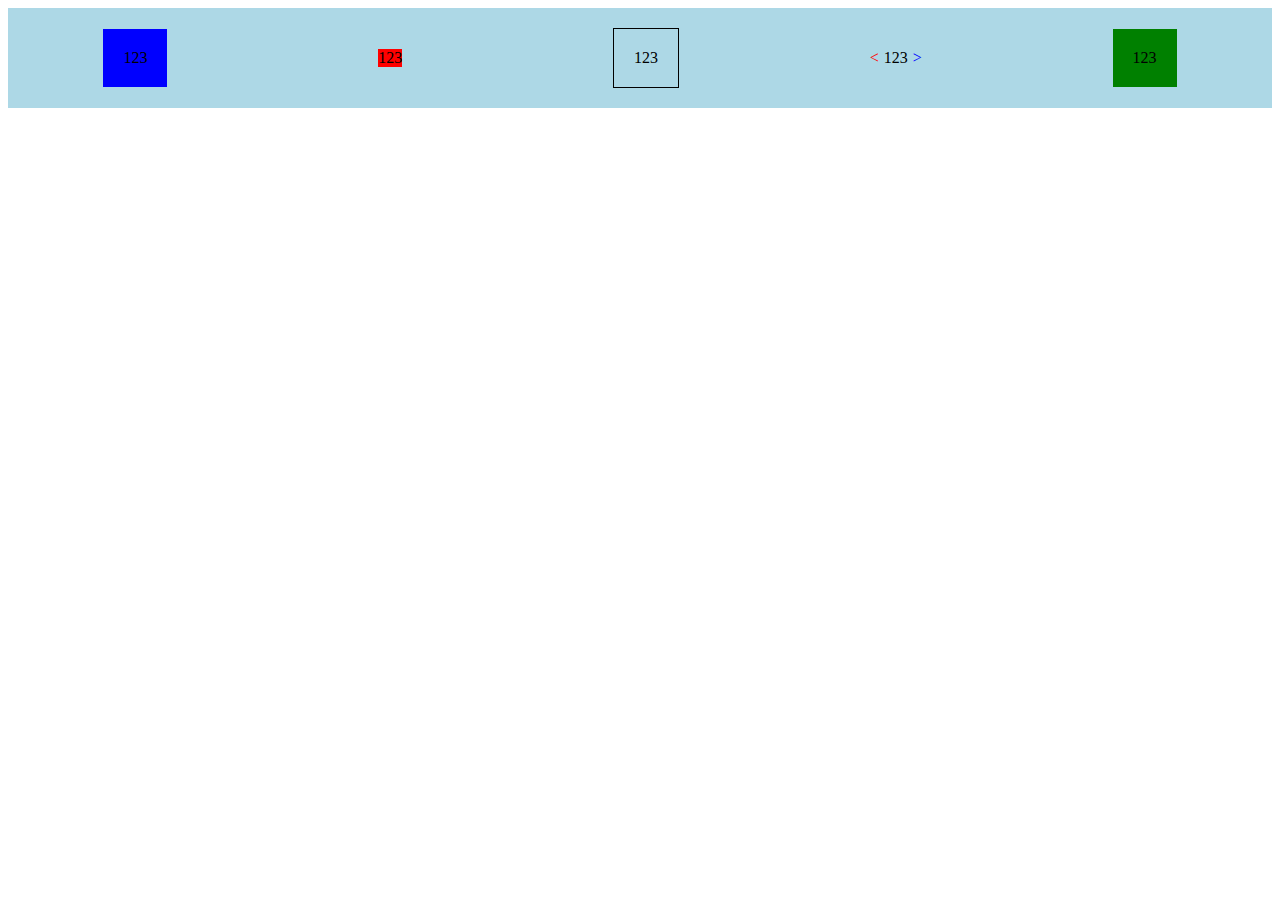
<file: index2.html>
<!DOCTYPE html>
<html lang="ko">
    <head>
        <meta charset="UTF-8">
        <meta name="viewport" content="width=device-width, initial-scale=1.0">
        <title>Document</title>
        <link rel="stylesheet" href="./style.css">
    </head>
    <body>
        <div class="container">
            <div class="padding">123</div>
            <div class="margin">123</div>

            <div class="border">123</div>

            <div class="before-after">123</div>

            <div class="hover">123</div>
        </div>
    </body>
</html>
</file>
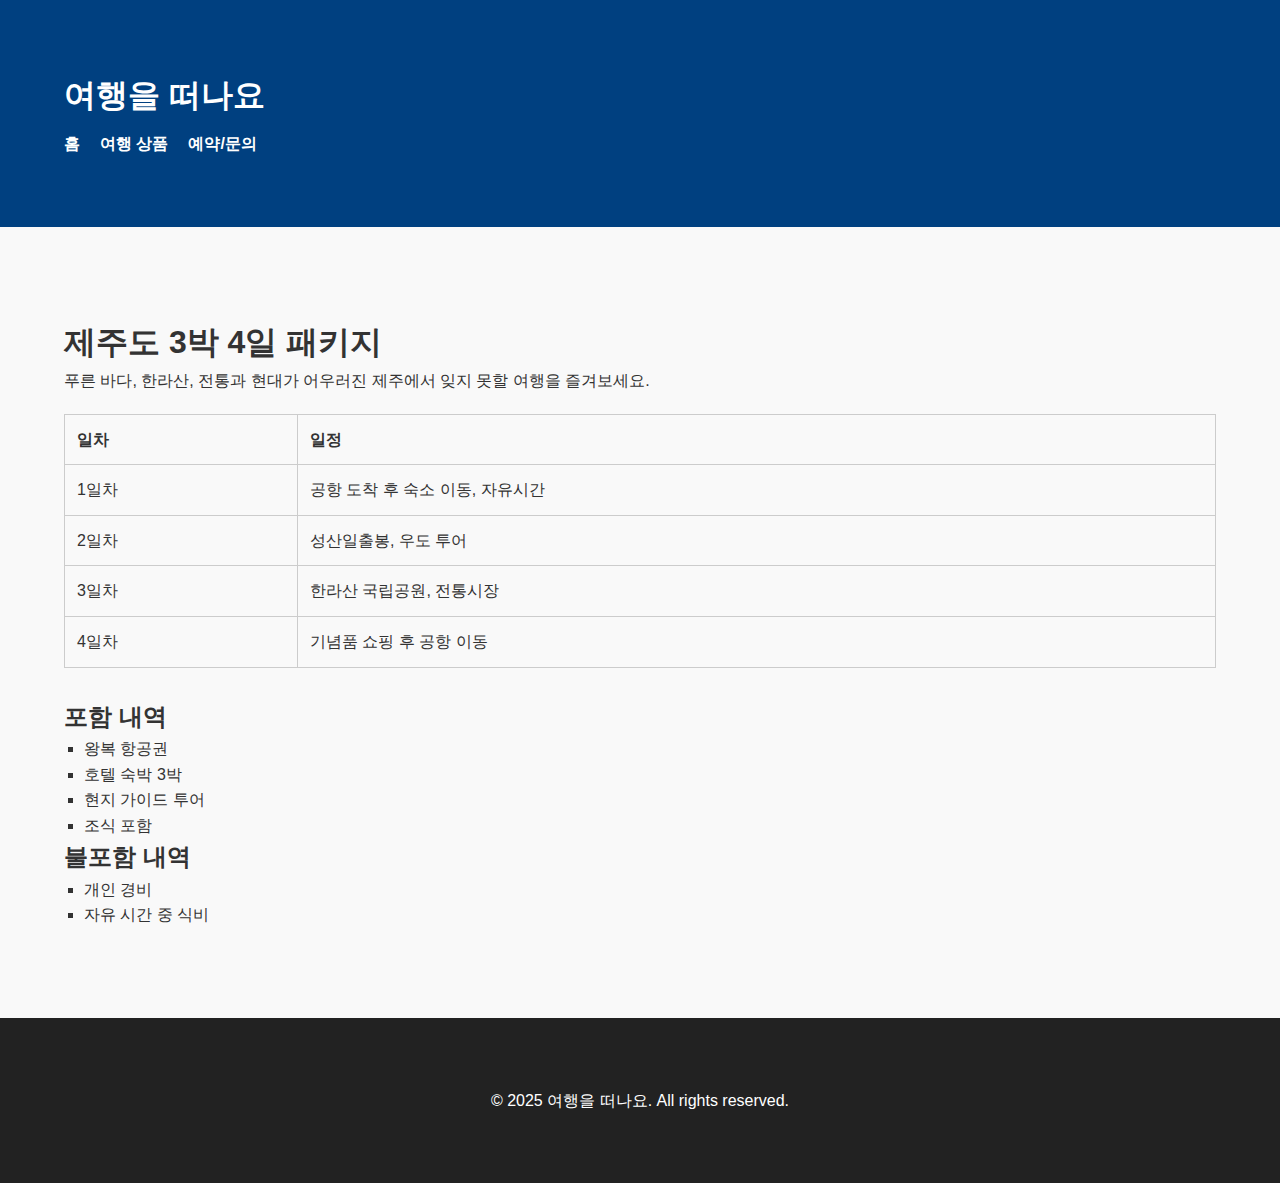
<file: 여행사 페이지 실습 자료/product.html>
<!DOCTYPE html>
<html lang="ko">
<head>
  <meta charset="UTF-8">
  <title>제주도 패키지</title>
  <link rel="stylesheet" href="style.css">
</head>
<body>
  <header>
    <div class="container">
      <h1>여행을 떠나요</h1>
      <nav>
        <ul class="nav">
          <li><a href="index.html">홈</a></li>
          <li><a href="product.html">여행 상품</a></li>
          <li><a href="reservation.html">예약/문의</a></li>
        </ul>
      </nav>
    </div>
  </header>

  <main class="container">
    <section class="product-detail">
      <h1>제주도 3박 4일 패키지</h1>
      <p>푸른 바다, 한라산, 전통과 현대가 어우러진 제주에서 잊지 못할 여행을 즐겨보세요.</p>

      <table class="schedule">
        <thead>
          <tr><th>일차</th><th>일정</th></tr>
        </thead>
        <tbody>
          <tr><td>1일차</td><td>공항 도착 후 숙소 이동, 자유시간</td></tr>
          <tr><td>2일차</td><td>성산일출봉, 우도 투어</td></tr>
          <tr><td>3일차</td><td>한라산 국립공원, 전통시장</td></tr>
          <tr><td>4일차</td><td>기념품 쇼핑 후 공항 이동</td></tr>
        </tbody>
      </table>

      <section class="inclusions">
        <h2>포함 내역</h2>
        <ul>
          <li>왕복 항공권</li>
          <li>호텔 숙박 3박</li>
          <li>현지 가이드 투어</li>
          <li>조식 포함</li>
        </ul>
        <h2>불포함 내역</h2>
        <ul>
          <li>개인 경비</li>
          <li>자유 시간 중 식비</li>
        </ul>
      </section>
    </section>
  </main>

  <footer>
    <div class="container">
      <p>© 2025 여행을 떠나요. All rights reserved.</p>
    </div>
  </footer>
</body>
</html>
</file>
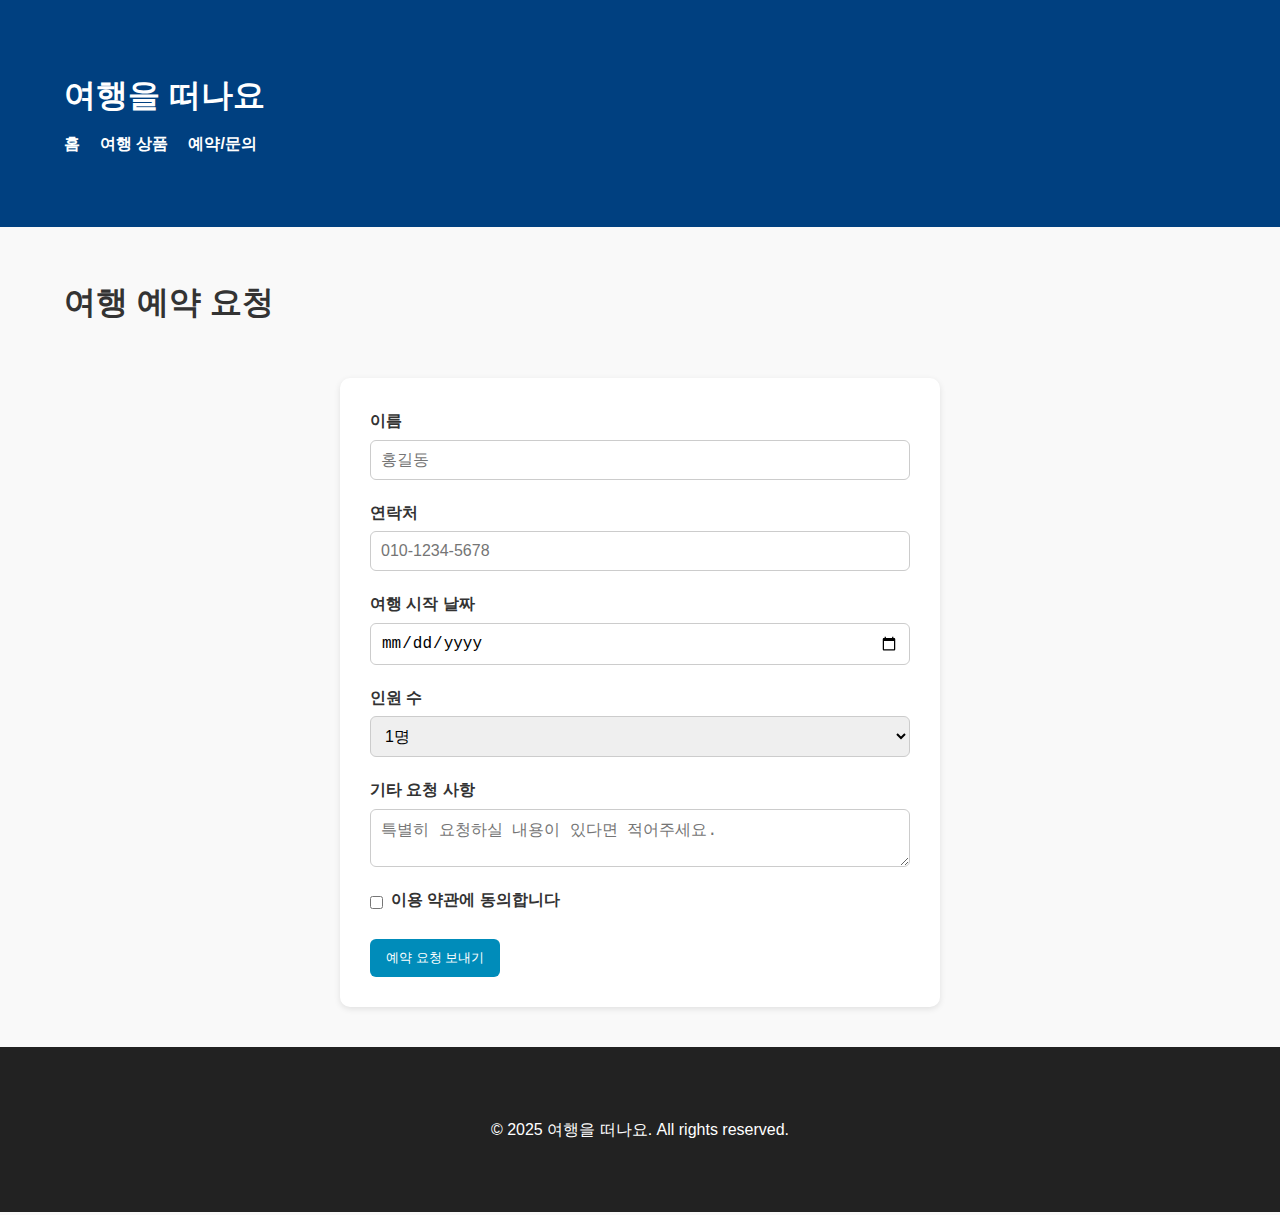
<file: 여행사 페이지 실습 자료/reservation.html>
<!DOCTYPE html>
<html lang="ko">
<head>
  <meta charset="UTF-8">
  <title>예약하기</title>
  <link rel="stylesheet" href="style.css">
</head>
<body>
  <header>
    <div class="container">
      <h1>여행을 떠나요</h1>
      <nav>
        <ul class="nav">
          <li><a href="index.html">홈</a></li>
          <li><a href="product.html">여행 상품</a></li>
          <li><a href="reservation.html">예약/문의</a></li>
        </ul>
      </nav>
    </div>
  </header>

  <main>
    <h1 class="container">여행 예약 요청</h1>

    <form class="reservation-form">
      <div class="form-group">
        <label for="name">이름</label>
        <input type="text" id="name" name="name" placeholder="홍길동">
      </div>

      <div class="form-group">
        <label for="phone">연락처</label>
        <input type="text" id="phone" name="phone" placeholder="010-1234-5678">
      </div>

      <div class="form-group">
        <label for="date">여행 시작 날짜</label>
        <input type="date" id="date" name="date">
      </div>

      <div class="form-group">
        <label for="people">인원 수</label>
        <select id="people" name="people">
          <option value="1">1명</option>
          <option value="2">2명</option>
          <option value="3">3명</option>
          <option value="4">4명 이상</option>
        </select>
      </div>

      <div class="form-group">
        <label for="message">기타 요청 사항</label>
        <textarea id="message" name="message" placeholder="특별히 요청하실 내용이 있다면 적어주세요."></textarea>
      </div>

      <div class="form-group checkbox">
        <input type="checkbox" id="agree" name="agree">
        <label for="agree">이용 약관에 동의합니다</label>
      </div>

      <button type="submit" class="btn">예약 요청 보내기</button>
    </form>
  </main>

  <footer>
    <div class="container">
      <p>© 2025 여행을 떠나요. All rights reserved.</p>
    </div>
  </footer>
</body>
</html>
</file>
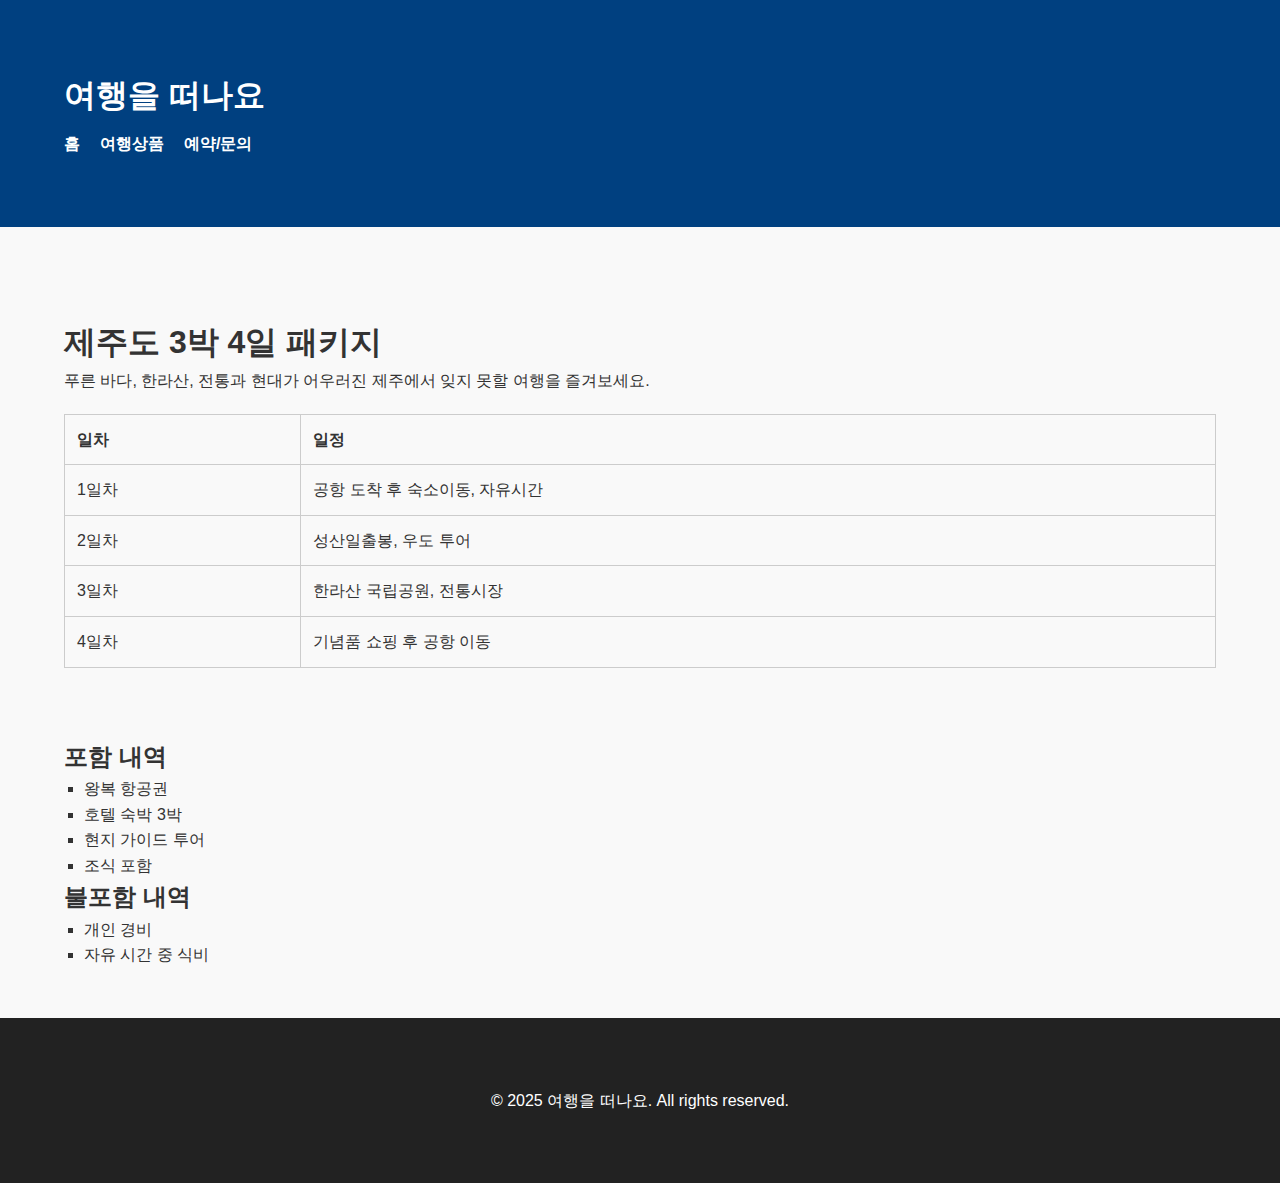
<file: 여행사 홈페이지 실습/product.html>
<!DOCTYPE html>
<html lang="en">
<head>
    <meta charset="UTF-8">
    <meta name="viewport" content="width=device-width, initial-scale=1.0">
    <title>제주도 패키지</title>
    <link rel="stylesheet" href="./style.css">
</head>
<body>
    <header>
            <div class="container">
                <h1>여행을 떠나요</h1>
                <nav>
                    <ul class="nav">
                        <li>
                            <a href="./index.html">홈</a>
                        </li>
                        <li>
                            <a href="./product.html">여행상품</a>
                        </li>
                        <li>
                            <a href="./reservation.html">예약/문의</a>
                        </li>
                    </ul>
                </nav>
            </div>
        </header>

        <main class="container">
            <section class="product-detail">
                <h1>제주도 3박 4일 패키지</h1>
                <p>푸른 바다, 한라산, 전통과 현대가 어우러진 제주에서 잊지 못할 여행을 즐겨보세요.</p>
                <table class="schedule">
                    <thead>
                        <tr>
                            <th>일차</th>
                            <th>일정</th>
                        </tr>
                    </thead>
                    <tbody>
                        <tr>
                            <td>1일차</td>
                            <td>공항 도착 후 숙소이동, 자유시간</td>
                        </tr>
                        <tr>
                            <td>2일차</td>
                            <td>성산일출봉, 우도 투어</td>
                        </tr>
                        <tr>
                            <td>3일차</td>
                            <td>한라산 국립공원, 전통시장</td>
                        </tr>
                        <tr>
                            <td>4일차</td>
                            <td>기념품 쇼핑 후 공항 이동</td>
                        </tr>
                    </tbody>
                </table>
            </section>

            <section class="inclusions">
                <h2>포함 내역</h2>
                <ul>
                    <li>왕복 항공권</li>
                    <li>호텔 숙박 3박</li>
                    <li>현지 가이드 투어</li>
                    <li>조식 포함</li>
                </ul>
                <h2>불포함 내역</h2>
                <ul>
                    <li>개인 경비</li>
                    <li>자유 시간 중 식비</li>
                </ul>
            </section>
        </main>

        <footer>
            <div class="container">
                <p>© 2025 여행을 떠나요. All rights reserved.</p>
            </div>
        </footer>
</body>
</html>
</file>
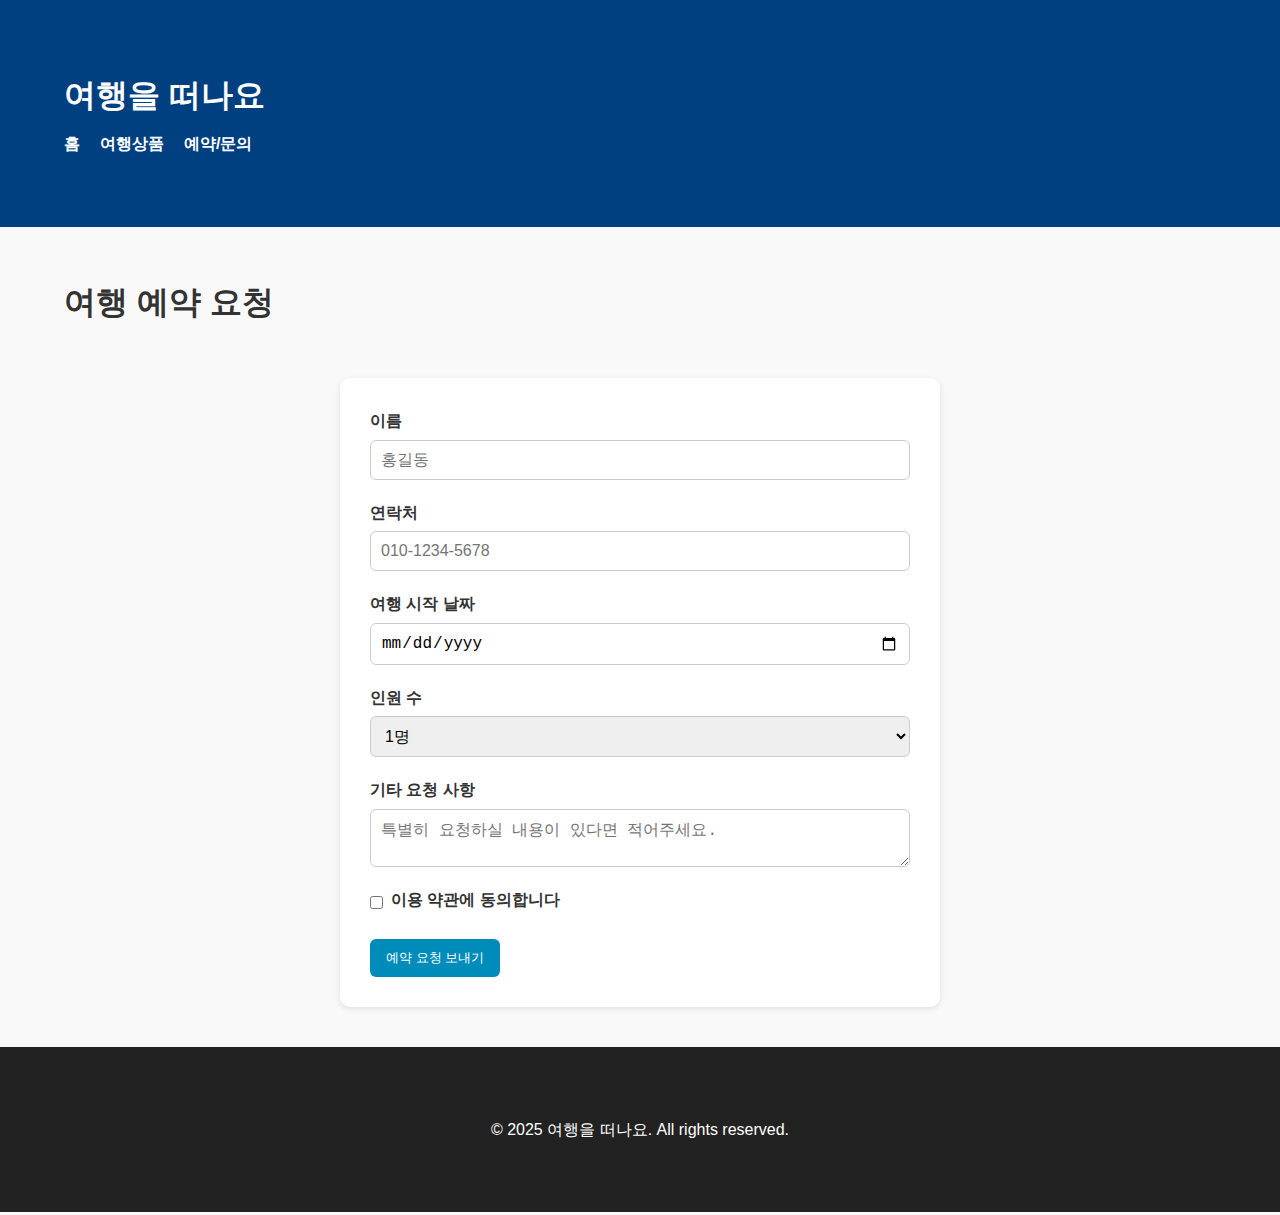
<file: 여행사 홈페이지 실습/reservation.html>
<!DOCTYPE html>
<html lang="ko">
<head>
  <meta charset="UTF-8">
  <title>예약하기</title>
  <link rel="stylesheet" href="style.css">
</head>
<body>
  <header>
    <div class="container">
      <h1>여행을 떠나요</h1>
      <nav>
        <ul class="nav">
          <li><a href="index.html">홈</a></li>
          <li><a href="product.html">여행상품</a></li>
          <li><a href="reservation.html">예약/문의</a></li>
        </ul>
      </nav>
    </div>
  </header>

  <main>
    <h1 class="container">여행 예약 요청</h1>

    <form class="reservation-form">
      <div class="form-group">
        <label for="name">이름</label>
        <input type="text" id="name" name="name" placeholder="홍길동">
      </div>

      <div class="form-group">
        <label for="phone">연락처</label>
        <input type="text" id="phone" name="phone" placeholder="010-1234-5678">
      </div>

      <div class="form-group">
        <label for="date">여행 시작 날짜</label>
        <input type="date" id="date" name="date">
      </div>

      <div class="form-group">
        <label for="people">인원 수</label>
        <select id="people" name="people">
          <option value="1">1명</option>
          <option value="2">2명</option>
          <option value="3">3명</option>
          <option value="4">4명 이상</option>
        </select>
      </div>

      <div class="form-group">
        <label for="message">기타 요청 사항</label>
        <textarea id="message" name="message" placeholder="특별히 요청하실 내용이 있다면 적어주세요."></textarea>
      </div>

      <div class="form-group checkbox">
        <input type="checkbox" id="agree" name="agree">
        <label for="agree">이용 약관에 동의합니다</label>
      </div>

      <button type="submit" class="btn">예약 요청 보내기</button>
    </form>
  </main>

  <footer>
    <div class="container">
      <p>© 2025 여행을 떠나요. All rights reserved.</p>
    </div>
  </footer>
</body>
</html>
</file>
<file: style.css>
.container {
    display: flex;
    align-items: center;
    justify-content: space-around;
    height: 100px;
    width: 100%;
    background-color: lightblue;
}

.margin {
    margin: 20px;
    background-color: red;
}

.padding {
    padding: 20px;
    background-color: blue;
}

.border {
    border: 1px solid black;
    padding: 20px;
}

.before-after::before {
    content: "<";
    color: red;
    margin-right: 5px;
}

.before-after::after {
    content: ">";
    color: blue;
    margin-left: 5px;
}

.hover {
    background-color: green;
    padding: 20px;
}

.hover:hover {
    background-color: yellow;
    border: 5px solid black;
}
</file>
<file: 여행사 페이지 실습 자료/style.css>
/* === 기본 설정 === */
* {
  margin: 0;
  padding: 0;
  box-sizing: border-box;
}
body {
  font-family: 'Segoe UI', sans-serif;
  line-height: 1.6;
  color: #333;
  background-color: #f9f9f9;
}
a {
  text-decoration: none;
  color: inherit;
}

/* === 공통 클래스 === */
.container {
  width: 90%;
  max-width: 1200px;
  margin: 50px auto;
}
.btn {
  display: inline-block;
  background-color: #008cba;
  color: white;
  padding: 10px 16px;
  border: none;
  border-radius: 6px;
  cursor: pointer;
}
.btn:hover {
  background-color: #0072a0;
}
.card {
  background-color: white;
  padding: 16px;
  border-radius: 10px;
  box-shadow: 0 2px 6px rgba(0,0,0,0.1);
  flex: 1;
  min-width: 250px;
  margin: 10px;
}
.card h3 {
  margin-bottom: 8px;
}

/* === Header & Navigation === */
header {
  background-color: #004080;
  color: white;
  padding: 20px 0;
}
header h1 {
  margin-bottom: 10px;
}
.nav {
  display: flex;
  gap: 20px;
  list-style: none;
}
.nav li a {
  color: white;
  font-weight: bold;
}
.nav li a:hover {
  text-decoration: underline;
}

/* === 자유롭게 작성 === */
.hero {
  background-image: url('hero.jpg');
  background-size: cover;
  background-position: center;
  padding: 80px 20px;
  color: white;
  text-align: center;
}
.hero h2 {
  font-size: 2em;
  margin-bottom: 10px;
}

/* === 추천 여행지 === */
.recommendations {
  padding: 40px 0;
}
.card-container {
  display: flex;
  flex-wrap: wrap;
  gap: 20px;
}

/* === 공지사항 Aside === */
.notice {
  background-color: #fffbe6;
  padding: 20px;
  margin-top: 20px;
}
.notice ul {
  list-style: disc;
  padding-left: 20px;
}

/* === Footer === */
footer {
  background-color: #222;
  color: white;
  text-align: center;
  padding: 20px 0;
}

/* === Product 페이지 === */
.product-detail {
  padding: 40px 0;
}
.schedule {
  width: 100%;
  border-collapse: collapse;
  margin-top: 20px;
}
.schedule th, .schedule td {
  border: 1px solid #ccc;
  padding: 12px;
  text-align: left;
}
.inclusions {
  margin-top: 30px;
}
.inclusions ul {
  list-style: square;
  padding-left: 20px;
}

/* === Form 페이지 === */
.reservation-form {
  max-width: 600px;
  margin: 40px auto;
  background-color: white;
  padding: 30px;
  border-radius: 10px;
  box-shadow: 0 2px 6px rgba(0,0,0,0.1);
}
.form-group {
  display: flex;
  flex-direction: column;
  margin-bottom: 20px;
}
.form-group label {
  margin-bottom: 6px;
  font-weight: bold;
}
.form-group input,
.form-group select,
.form-group textarea {
  padding: 10px;
  border: 1px solid #ccc;
  border-radius: 6px;
  font-size: 1rem;
}
.form-group.checkbox {
  flex-direction: row;
  align-items: center;
}
.form-group.checkbox input {
  margin-right: 8px;
}
</file>
<file: 여행사 홈페이지 실습/style.css>
/* === 기본 설정 === */
* {
  margin: 0;
  padding: 0;
  box-sizing: border-box;
}
body {
  font-family: 'Segoe UI', sans-serif;
  line-height: 1.6;
  color: #333;
  background-color: #f9f9f9;
}
a {
  text-decoration: none;
  color: inherit;
}

/* === 공통 클래스 === */
.container {
  width: 90%;
  max-width: 1200px;
  margin: 50px auto;
}
.btn {
  display: inline-block;
  background-color: #008cba;
  color: white;
  padding: 10px 16px;
  border: none;
  border-radius: 6px;
  cursor: pointer;
}
.btn:hover {
  background-color: #0072a0;
}
.card {
  background-color: white;
  padding: 16px;
  border-radius: 10px;
  box-shadow: 0 2px 6px rgba(0,0,0,0.1);
  flex: 1;
  min-width: 250px;
  margin: 10px;
}
.card h3 {
  margin-bottom: 8px;
}

/* === Header & Navigation === */
header {
  background-color: #004080;
  color: white;
  padding: 20px 0;
}
header h1 {
  margin-bottom: 10px;
}
.nav {
  display: flex;
  gap: 20px;
  list-style: none;
}
.nav li a {
  color: white;
  font-weight: bold;
}
.nav li a:hover {
  text-decoration: underline;
}

/* === 자유롭게 작성 === */
.hero {
  background-image: url('hero.jpg');
  background-size: cover;
  background-position: center;
  padding: 80px 20px;
  color: white;
  text-align: center;
}
.hero h2 {
  font-size: 2em;
  margin-bottom: 10px;
}

/* === 추천 여행지 === */
.recommendations {
  padding: 40px 0;
}
.card-container {
  display: flex;
  flex-wrap: wrap;
  gap: 20px;
}

/* === 공지사항 Aside === */
.notice {
  background-color: #fffbe6;
  padding: 20px;
  margin-top: 20px;
}
.notice ul {
  list-style: disc;
  padding-left: 20px;
}

/* === Footer === */
footer {
  background-color: #222;
  color: white;
  text-align: center;
  padding: 20px 0;
}

/* === Product 페이지 === */
.product-detail {
  padding: 40px 0;
}
.schedule {
  width: 100%;
  border-collapse: collapse;
  margin-top: 20px;
}
.schedule th, .schedule td {
  border: 1px solid #ccc;
  padding: 12px;
  text-align: left;
}
.inclusions {
  margin-top: 30px;
}
.inclusions ul {
  list-style: square;
  padding-left: 20px;
}

/* === Form 페이지 === */
.reservation-form {
  max-width: 600px;
  margin: 40px auto;
  background-color: white;
  padding: 30px;
  border-radius: 10px;
  box-shadow: 0 2px 6px rgba(0,0,0,0.1);
}
.form-group {
  display: flex;
  flex-direction: column;
  margin-bottom: 20px;
}
.form-group label {
  margin-bottom: 6px;
  font-weight: bold;
}
.form-group input,
.form-group select,
.form-group textarea {
  padding: 10px;
  border: 1px solid #ccc;
  border-radius: 6px;
  font-size: 1rem;
}
.form-group.checkbox {
  flex-direction: row;
  align-items: center;
}
.form-group.checkbox input {
  margin-right: 8px;
}
</file>
